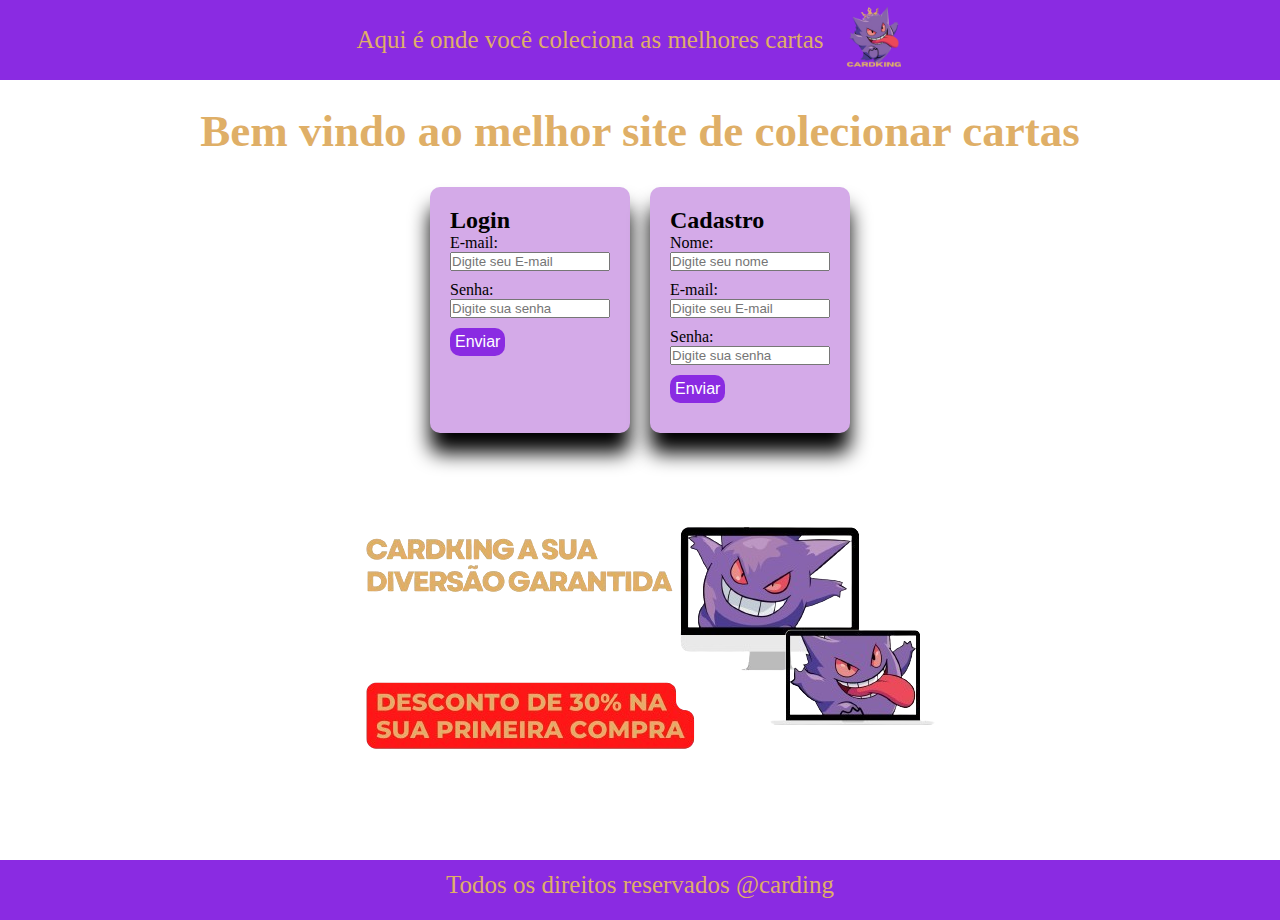
<file: index.html>
<!DOCTYPE html>
<html lang="pt-br">
<head>
    <meta charset="UTF-8">
    <meta name="viewport" content="width=device-width, initial-scale=1.0">
    <title>Login/Cadastro</title>
    <link rel="stylesheet" href="style/style.css">
</head>
<body>
    <header class="headerLogin">
        <p>Aqui é onde você coleciona as melhores cartas</p>
        <img src="image/cardking.png" class="logo" alt="Logo">
    </header>
    <h1 class="tituloLogin">Bem vindo ao melhor site de colecionar cartas</h1>
    <main>
        <section class="container">
            <div class="loginCadastro">
                <form action="views/home.html" method="get">
                    <h2>Login</h2>
                    <label for="email">E-mail:</label>
                    <input type="email" id="email" placeholder="Digite seu E-mail">
                    <label for="senha">Senha:</label>
                    <input type="password" id="senha" placeholder="Digite sua senha">
                    <input type="submit" value="Enviar">
                </form>
            </div>
            <div class="loginCadastro">
                <form action="views/home.html" method="get">
                    <h2>Cadastro</h2>
                    <label for="nomeCadastro">Nome:</label>
                    <input type="text" id="nomeCadastro" placeholder="Digite seu nome">
                    <label for="emailCadastro">E-mail:</label>
                    <input type="email" id="emailCadastro" placeholder="Digite seu E-mail">
                    <label for="senhaCadastro">Senha:</label>
                    <input type="password" id="senhaCadastro" placeholder="Digite sua senha">
                    <input type="submit" value="Enviar">
                </form>
            </div>
        </section>
    </main>
    <section>
        <img src="image/banner.png" alt="banner de desconto" class="banner">
    </section>
    <footer>
        <p class="footerLogin">Todos os direitos reservados @carding</p>
    </footer>
</html>
</file>
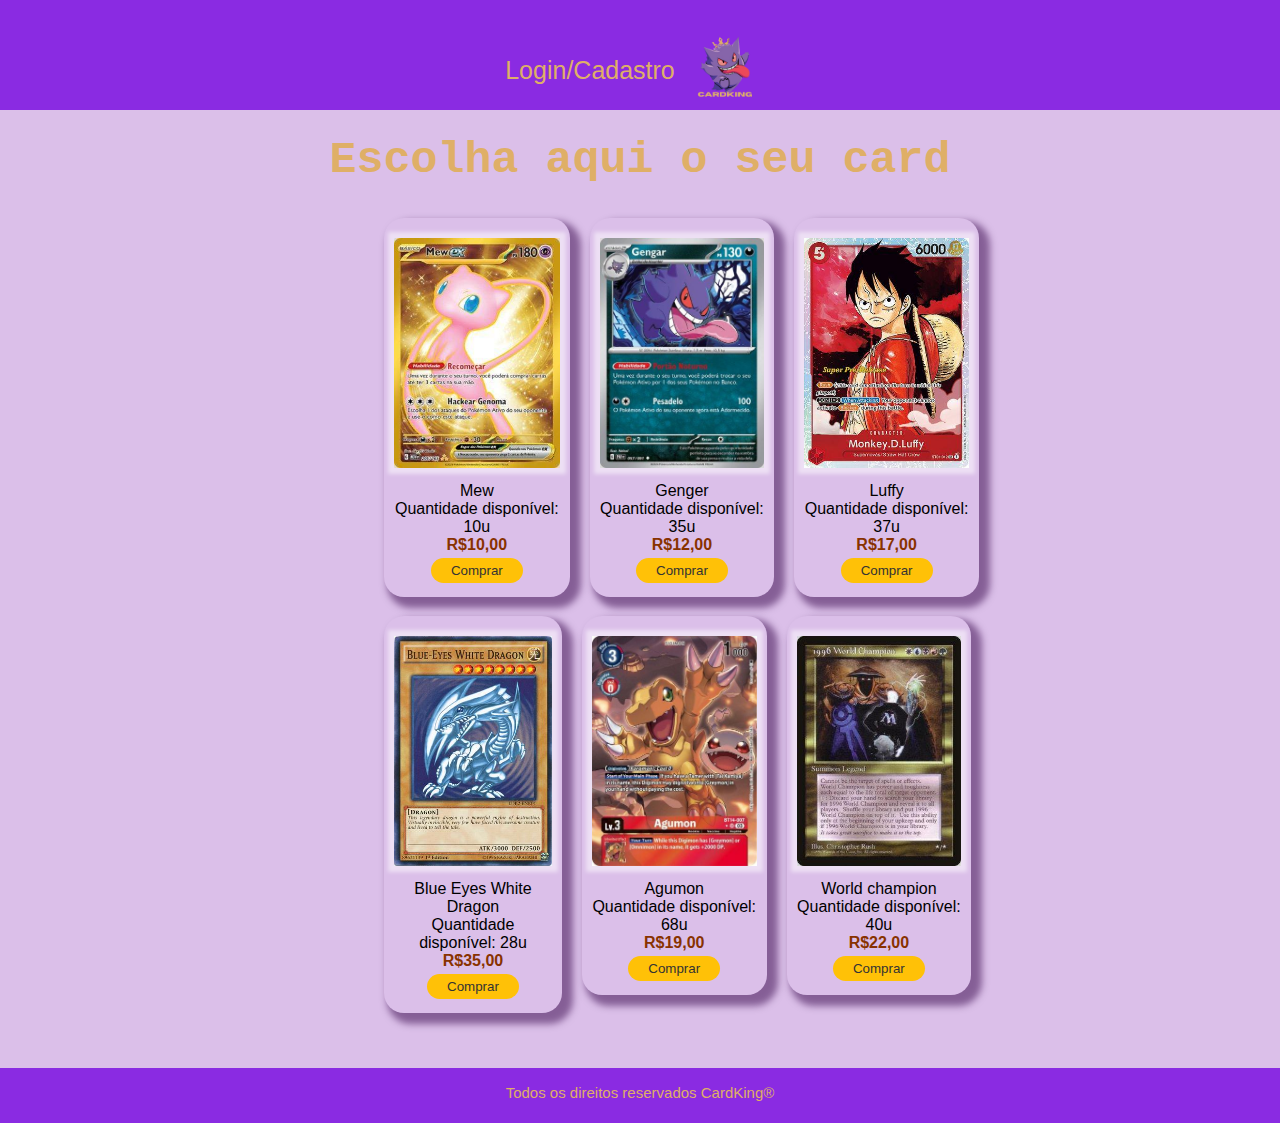
<file: views/home.html>
<!DOCTYPE html>
<html lang="pt-br">
<head>
    <meta charset="UTF-8">
    <meta name="viewport" content="width=device-width, initial-scale=1.0">
    <title>Nome - cardKing</title>
    <link rel="stylesheet" href="/style/home.css">
</head>
    <body>
        <header class="headerHome">
            <a href="/index.html">Login/Cadastro</a>
            <img src="/image/cardking.png" alt="Logo" class="logo">
        </header>
        <h1 class="tituloHome">Escolha aqui o seu card</h1>
        <Section class="cards-section">
            <div class="cardContainer">
                <div class="cards-row">
                    <div class="cards">
                        <img src="/image/imagem1.jpg" alt="Carta do Mew">
                        <p>Mew</p>
                        <p>Quantidade disponível: 10u</p>
                        <p class="valor">R$10,00</p>
                        <button>Comprar</button>
                    </div>
                    <div  class="cards">
                        <img src="/image/imagem2.jpg" alt="Carta do Genger">
                        <p>Genger</p>
                        <p>Quantidade disponível: 35u</p>
                        <p class="valor">R$12,00</p>
                        <button>Comprar</button>
                    </div>
                    <div  class="cards">
                        <img src="/image/imagem3.jpg" alt="Carta do Luffy">
                        <p>Luffy</p>
                        <p>Quantidade disponível: 37u</p>
                        <p class="valor">R$17,00</p>
                        <button>Comprar</button>
                    </div>
                </div>
                <div class="cards-row">
                    <div  class="cards">
                        <img src="/image/imagem4.jpg" alt="Carta do Blue Eyes White Dragon">
                        <p>Blue Eyes White Dragon</p>
                        <p>Quantidade disponível: 28u</p>
                        <p class="valor">R$35,00</p>
                        <button>Comprar</button>
                    </div>
                    <div  class="cards">
                        <img src="/image/imagem5.jpg" alt="Carta do Agumon">
                        <p>Agumon</p>
                        <p>Quantidade disponível: 68u</p>
                        <p class="valor">R$19,00</p>
                        <button>Comprar</button>
                    </div>
                    <div  class="cards">
                        <img src="/image/imagem6.jpg" alt="Carta do World champion">
                        <p>World champion</p>
                        <p>Quantidade disponível: 40u</p>
                        <p class="valor">R$22,00</p>
                        <button>Comprar</button>
                    </div>
                </div>
            </div>  
        </Section>
        <footer class="footerHome">
            <p>Todos os direitos reservados CardKing<span>&#174;</span></p>
        </footer>
    </body>
</html>
</file>
<file: style/style.css>
*{
    margin: 0;
    padding: 0;
    box-sizing: border-box;
}

.headerLogin{
    color: #dfaf67;
    background-color: blueviolet;
    font-size: 25px;
    margin-bottom: 25px;
    height: 80px;
    display: flex;
    align-items: center;
    justify-content: center;
    text-align: center;
}

.logo{
    max-height: 100px;
    margin-bottom: 10px;

}

.tituloLogin{
    text-align: center;
    font-size: 45px;
    color: #dfaf67;
    margin-bottom: 30px;
}

.container{
    display: flex;
    justify-content: center;
}

.loginCadastro{
    background-color: #d4aae8;
    padding: 20px;
    border-radius: 10px;
    box-shadow: 0 20px 20px black;
    display: flex;
    width: 200px;
    margin: 0 10px 27px 10px;
}

.loginCadastro label, .loginCadastro input{
    width: 100%;
    margin-bottom: 10px;
}

.loginCadastro input[type="submit"]{
    width: auto;
}
input[type="submit"]{
    background-color: blueviolet;
    color: white;
    border: none;
    border-radius: 10px;
    cursor: pointer;
    font-size: 1em;
    padding: 5px;
}

input[type="submit"]:hover{
    background-color: blue;
}

.banner{
    max-width: 740px;
    display: block;
    margin: 0 auto;
}

.footerLogin{
    background-color: blueviolet;
    color: #dfaf67;
    font-size: 25px;
    text-align: center;
    line-height: 50px;
    width: 100%;
    height: 60px;
    margin-top: 47px;
}
</file>
<file: style/home.css>
* {
    margin: 0;
}

.headerHome{
    color: White;
    background-color: blueviolet;
    font-size: 25px;
    padding-top: 30px;
    margin-bottom: 25px;
    height: 80px;
    display: flex;
    align-items: center;
    justify-content: center;
    text-align: center;
}

a{
    color: #dfaf67;
    text-decoration: none;
}

body{
    background-color: #dbbfe9;
    font-family: Arial, sans-serif;
}

.logo{
    max-height: 100px;
    margin-bottom: 10px;
}

.tituloHome{
    text-align: center;
    font-size: 45px;
    color: #dfaf67;
    margin-bottom: 30px;
    font-family: 'Courier New', Courier, monospace;
}

.cards-section{
    padding: 0 0 40px ;
    text-align: center;
}

.cardContainer{
    display: flex;
    justify-content: center;
    flex-wrap: wrap;
    gap: 2px;
    max-width: 80%;
    margin: auto;
}

.cards-row{
    width: 50%;
    height: 100%;
    gap: 20px;
    margin: 2px;
    margin-bottom: 15px;
    display: flex;
}

.cards{
    width: 50%;
    box-shadow: 7px 7px 7px 4px rgba(50, 0, 70, 0.507);
    padding: 10px;
    height: 80%;
    border-radius: 20px;
}

.cards img{
    height: 230px;
    box-shadow: 0px 0px 4px 6px rgba(255, 255, 255, 0.514);
    margin-top: 10px;
    margin-bottom: 10px;
}

.valor{
    font-weight: bold;
    color: #883200;
}

button{
    background-color: #ffc107;
    border: #e6b000;
    color: #333;
    padding: 5px 20px;
    text-align: center;
    text-decoration: none;
    display: inline-block;
    font: 16px;
    margin: 4px 2px;
    cursor: pointer;
    border-radius: 40px;
    transition: background-color 0.3s, border-color 0.3;
}

button:hover{
    background-color: #e6b000;
    border-color: #c09e00;
}

.footerHome{
    background-color: blueviolet;
    font-size: 15px;
    color: #dfaf67;
    text-align: center;
    line-height: 50px;
    width: 100%;
    height: 55px;
    align-items: center;
}
</file>
